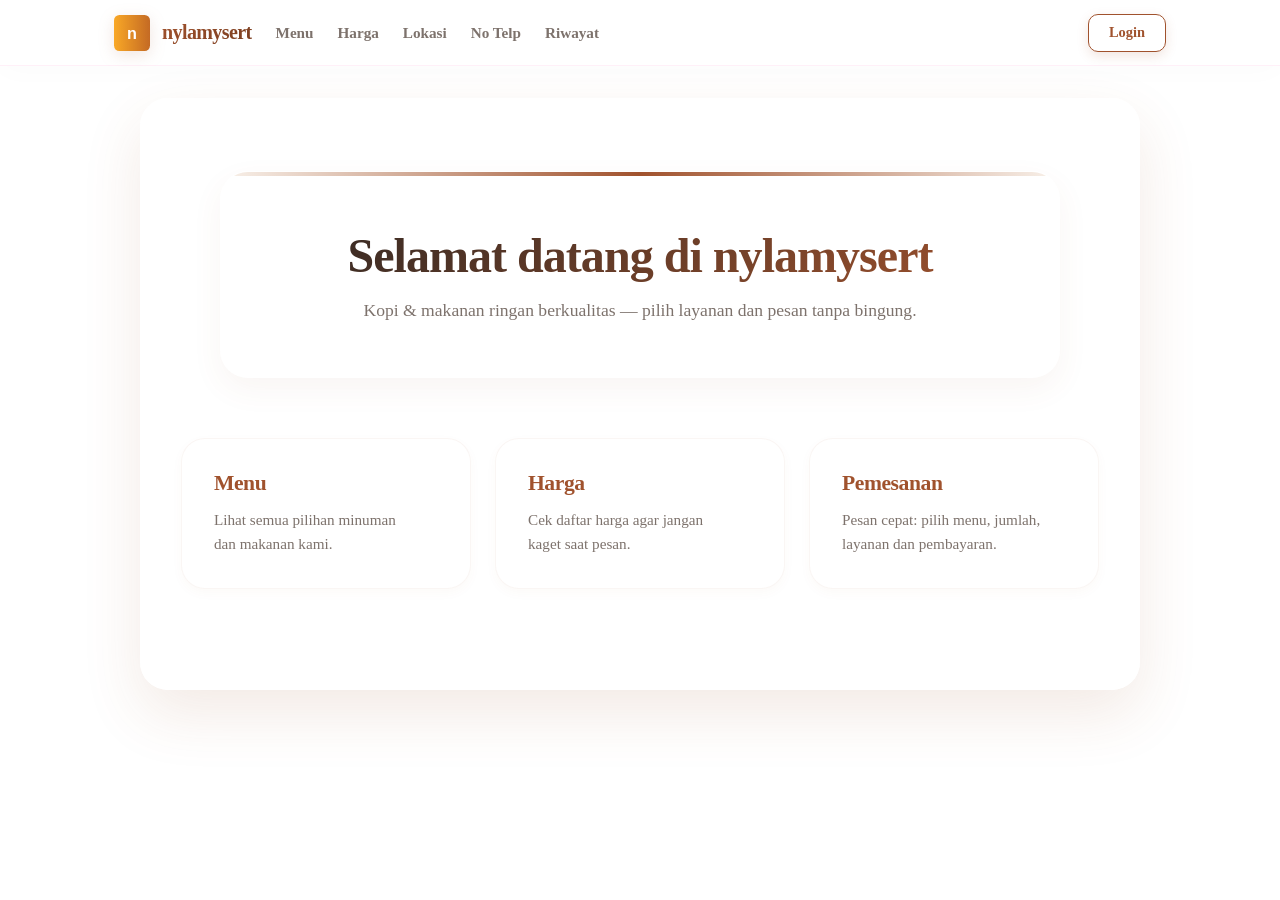
<file: index.html>
<!doctype html>
<html lang="id">
<head>
  <meta charset="utf-8">
  <meta name="viewport" content="width=device-width, initial-scale=1">
  <title>nylamysert - Beranda</title>
  <link rel="stylesheet" href="styles.css">
  <link rel="icon" href="images/favicon.svg" type="image/svg+xml">
</head>
<body>
  <header class="navbar">
    <div class="container nav-inner">
      <a class="brand" href="index.html">
        <img src="images/logo.svg" alt="nylamysert logo" class="logo">
        <span class="brand-text">nylamysert</span>
      </a>
      <button class="menu-toggle" aria-label="Toggle menu">☰</button>
      <nav class="nav">
        <ul>
          <li><a href="menu.html">Menu</a></li>
          <li><a href="harga.html">Harga</a></li>
          <li><a href="lokasi.html">Lokasi</a></li>
          <li><a href="notelp.html">No Telp</a></li>
          <li><a href="riwayat.html">Riwayat</a></li>
        </ul>
      </nav>
    </div>
  </header>

  <main>
    <div class="content container">
      <section class="hero">
        <h1>Selamat datang di nylamysert</h1>
        <p>Kopi & makanan ringan berkualitas — pilih layanan dan pesan tanpa bingung.</p>
      </section>

      <section class="section home-links">
        <a class="home-card" href="menu.html">
          <h2>Menu</h2>
          <p>Lihat semua pilihan minuman dan makanan kami.</p>
        </a>
        <a class="home-card" href="harga.html">
          <h2>Harga</h2>
          <p>Cek daftar harga agar jangan kaget saat pesan.</p>
        </a>
        <a class="home-card" href="menu.html">
          <h2>Pemesanan</h2>
          <p>Pesan cepat: pilih menu, jumlah, layanan dan pembayaran.</p>
        </a>
      </section>
    </div>
  </main>

  <script src="script.js"></script>
</body>
</html>
</file>
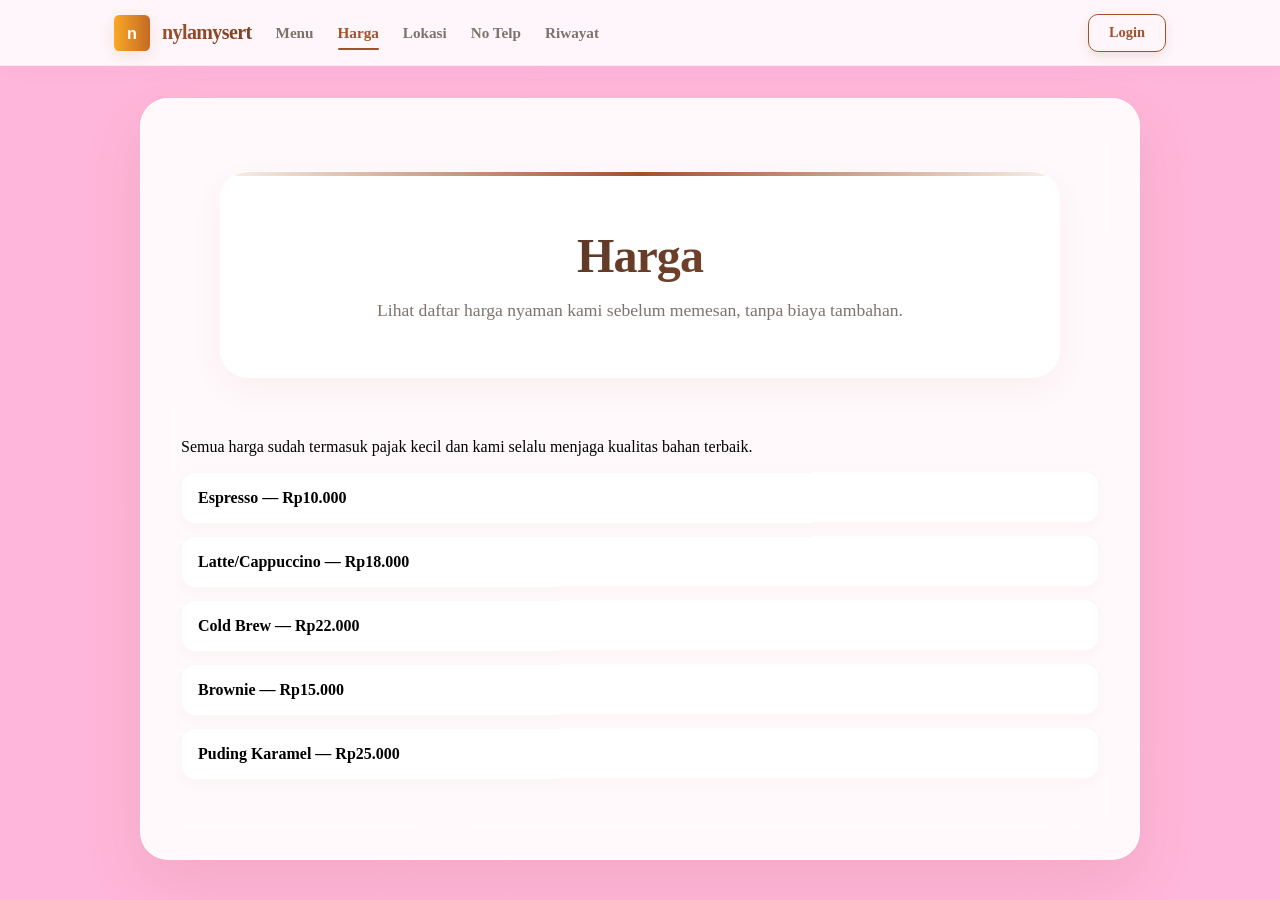
<file: harga.html>
<!doctype html>
<html lang="id">
<head>
  <meta charset="utf-8">
  <meta name="viewport" content="width=device-width, initial-scale=1">
  <title>nylamysert - Harga</title>
  <link rel="stylesheet" href="styles.css">
  <link rel="icon" href="images/favicon.svg" type="image/svg+xml">
</head>
<body class="page-harga">
  <header class="navbar">
    <div class="container nav-inner">
      <a class="brand" href="index.html">
        <img src="images/logo.svg" alt="nylamysert logo" class="logo">
        <span class="brand-text">nylamysert</span>
      </a>
      <button class="menu-toggle" aria-label="Toggle menu">☰</button>
      <nav class="nav">
        <ul>
          <li><a href="menu.html">Menu</a></li>
          <li><a href="harga.html" class="active">Harga</a></li>
          <li><a href="lokasi.html">Lokasi</a></li>
          <li><a href="notelp.html">No Telp</a></li>
          <li><a href="riwayat.html">Riwayat</a></li>
        </ul>
      </nav>
    </div>
  </header>

  <main>
    <div class="content container">
      <section class="hero">
        <h1>Harga</h1>
        <p>Lihat daftar harga nyaman kami sebelum memesan, tanpa biaya tambahan.</p>
      </section>
      <section class="section">
        <p>Semua harga sudah termasuk pajak kecil dan kami selalu menjaga kualitas bahan terbaik.</p>
        <ul class="price-list">
          <li>Espresso — Rp10.000</li>
          <li>Latte/Cappuccino — Rp18.000</li>
          <li>Cold Brew — Rp22.000</li>
          <li>Brownie — Rp15.000</li>
          <li>Puding Karamel — Rp25.000</li>
        </ul>
      </section>
    </div>
  </main>

  <script src="script.js"></script>
</body>
</html>
</file>
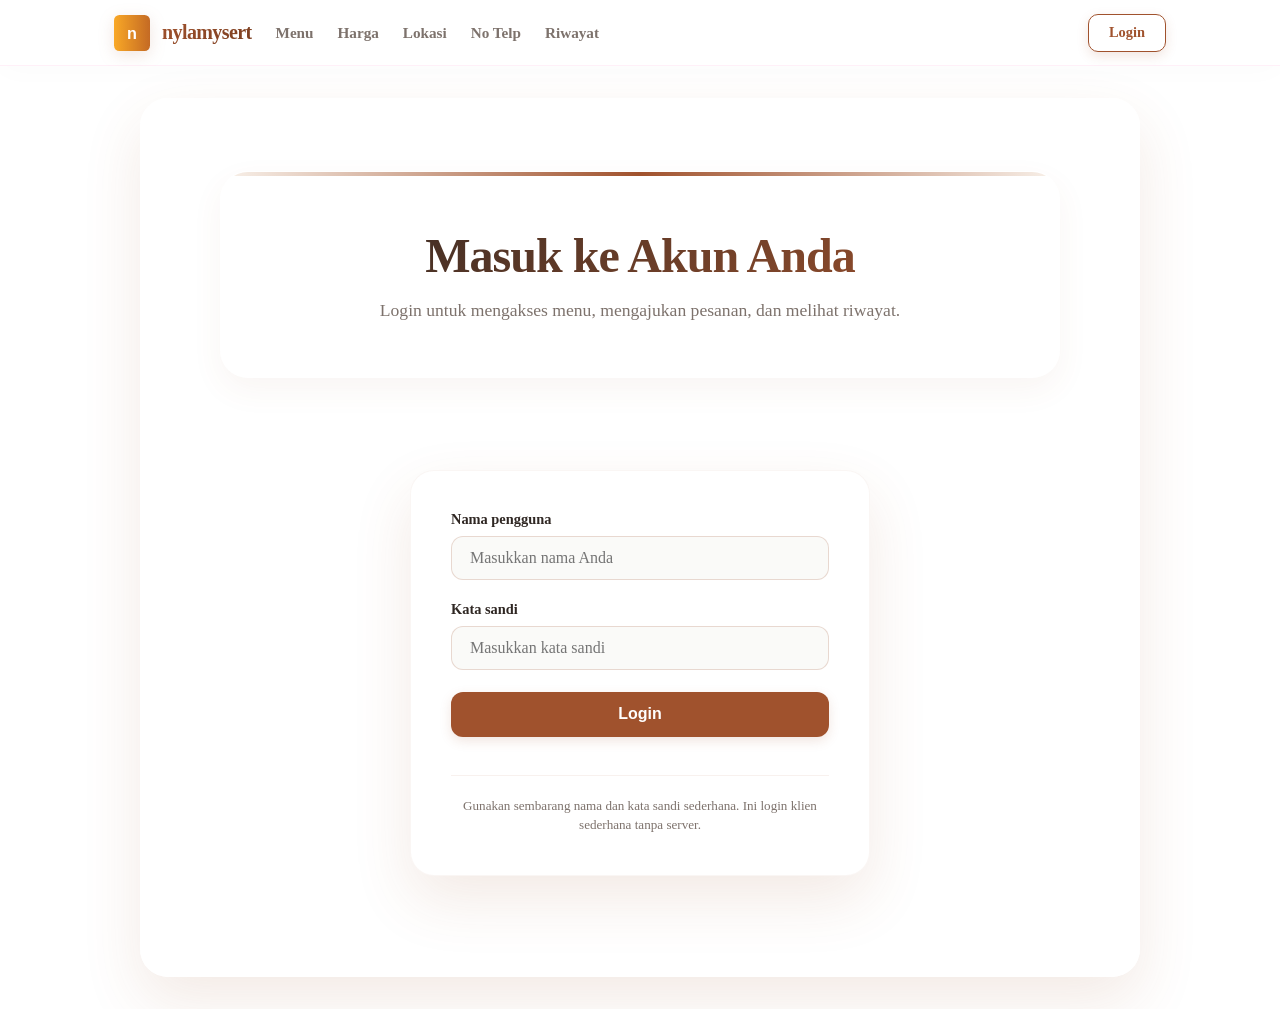
<file: login.html>
<!doctype html>
<html lang="id">
<head>
  <meta charset="utf-8">
  <meta name="viewport" content="width=device-width, initial-scale=1">
  <title>nylamysert - Login</title>
  <link rel="stylesheet" href="styles.css">
  <link rel="icon" href="images/favicon.svg" type="image/svg+xml">
</head>
<body>
  <header class="navbar">
    <div class="container nav-inner">
      <a class="brand" href="index.html">
        <img src="images/logo.svg" alt="nylamysert logo" class="logo">
        <span class="brand-text">nylamysert</span>
      </a>
      <button class="menu-toggle" aria-label="Toggle menu">☰</button>
      <nav class="nav">
        <ul>
          <li><a href="menu.html">Menu</a></li>
          <li><a href="harga.html">Harga</a></li>
          <li><a href="lokasi.html">Lokasi</a></li>
          <li><a href="notelp.html">No Telp</a></li>
          <li><a href="riwayat.html">Riwayat</a></li>
        </ul>
      </nav>
    </div>
  </header>

  <main>
    <div class="content container">
      <section class="hero">
        <h1>Masuk ke Akun Anda</h1>
        <p>Login untuk mengakses menu, mengajukan pesanan, dan melihat riwayat.</p>
      </section>
      <section class="section">
        <form class="login-form" id="loginForm">
          <label>
            Nama pengguna
            <input type="text" name="username" placeholder="Masukkan nama Anda" autocomplete="username" required>
          </label>
          <label>
            Kata sandi
            <input type="password" name="password" placeholder="Masukkan kata sandi" autocomplete="current-password" required>
          </label>
          <button type="submit">Login</button>
          <p class="login-message"></p>
          <p class="login-note">Gunakan sembarang nama dan kata sandi sederhana. Ini login klien sederhana tanpa server.</p>
        </form>
      </section>
    </div>
  </main>

  <script src="script.js"></script>
  <script>
  // Redirect jika sudah login
  if (isLoggedIn()) {
    window.location.href = 'menu.html';
  }

  const loginForm = document.getElementById('loginForm');
  const usernameInput = loginForm.querySelector('input[name="username"]');
  const passwordInput = loginForm.querySelector('input[name="password"]');
  const message = document.querySelector('.login-message');

  loginForm.addEventListener('submit', async event => {
    event.preventDefault();
    const username = usernameInput.value.trim();
    const password = passwordInput.value.trim();

    // Reset message
    message.textContent = '';
    message.style.color = '';

    // Validasi input
    if (!username) {
      message.textContent = 'Masukkan nama pengguna.';
      message.style.color = '#cc3300';
      usernameInput.focus();
      return;
    }

    if (!password) {
      message.textContent = 'Masukkan kata sandi.';
      message.style.color = '#cc3300';
      passwordInput.focus();
      return;
    }

    if (username.length < 3) {
      message.textContent = 'Nama pengguna minimal 3 karakter.';
      message.style.color = '#cc3300';
      usernameInput.focus();
      return;
    }

    if (password.length < 3) {
      message.textContent = 'Kata sandi minimal 3 karakter.';
      message.style.color = '#cc3300';
      passwordInput.focus();
      return;
    }

    // Simulasi proses login (bisa diganti dengan API call)
    try {
      message.textContent = 'Memproses login...';
      message.style.color = '#666';

      // Disable button saat proses
      const submitBtn = loginForm.querySelector('button[type="submit"]');
      submitBtn.disabled = true;
      submitBtn.textContent = 'Memproses...';

      // Simulasi delay
      await new Promise(resolve => setTimeout(resolve, 500));

      // Set auth data
      setAuthData(username, password);

      message.textContent = 'Login berhasil! Mengalihkan...';
      message.style.color = '#1f5e37';

      // Redirect setelah 1 detik
      setTimeout(() => {
        window.location.href = 'menu.html';
      }, 1000);
    } catch (error) {
      message.textContent = 'Terjadi kesalahan. Silakan coba lagi.';
      message.style.color = '#cc3300';
      const submitBtn = loginForm.querySelector('button[type="submit"]');
      submitBtn.disabled = false;
      submitBtn.textContent = 'Login';
    }
  });

  // Clear pesan error ketika user mulai mengetik
  usernameInput.addEventListener('input', () => {
    if (message.textContent) {
      message.textContent = '';
      message.style.color = '';
    }
  });

  passwordInput.addEventListener('input', () => {
    if (message.textContent) {
      message.textContent = '';
      message.style.color = '';
    }
  });
  </script>
</body>
</html>
</file>
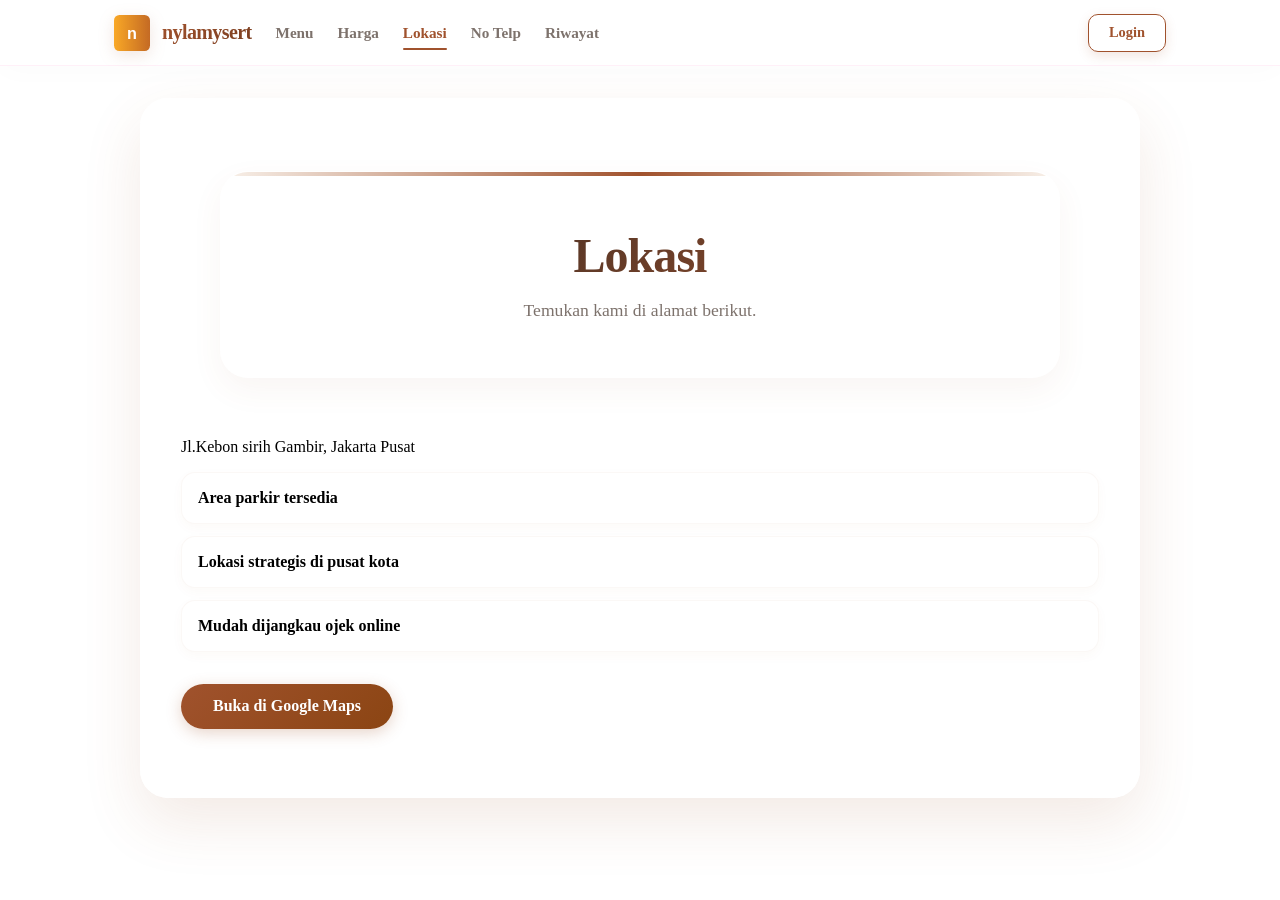
<file: lokasi.html>
<!doctype html>
<html lang="id">
<head>
  <meta charset="utf-8">
  <meta name="viewport" content="width=device-width, initial-scale=1">
  <title>nylamysert - Lokasi</title>
  <link rel="stylesheet" href="styles.css">
  <link rel="icon" href="images/favicon.svg" type="image/svg+xml">
</head>
<body>
  <header class="navbar">
    <div class="container nav-inner">
      <a class="brand" href="index.html">
        <img src="images/logo.svg" alt="nylamysert logo" class="logo">
        <span class="brand-text">nylamysert</span>
      </a>
      <button class="menu-toggle" aria-label="Toggle menu">☰</button>
      <nav class="nav">
        <ul>
          <li><a href="menu.html">Menu</a></li>
          <li><a href="harga.html">Harga</a></li>
          <li><a href="lokasi.html" class="active">Lokasi</a></li>
          <li><a href="notelp.html">No Telp</a></li>
          <li><a href="riwayat.html">Riwayat</a></li>
        </ul>
      </nav>
    </div>
  </header>

  <main>
    <div class="content container">
      <section class="hero">
        <h1>Lokasi</h1>
        <p>Temukan kami di alamat berikut.</p>
      </section>
      <section class="section">
        <p>Jl.Kebon sirih Gambir, Jakarta Pusat</p>
        <ul class="price-list">
          <li>Area parkir tersedia</li>
          <li>Lokasi strategis di pusat kota</li>
          <li>Mudah dijangkau ojek online</li>
        </ul>
        <a class="map-link" href="https://maps.app.goo.gl/SmX2832cyZSGNmvVA" target="_blank" rel="noopener">Buka di Google Maps</a>
      </section>
    </div>
  </main>

  <script src="script.js"></script>
</body>
</html>
</file>
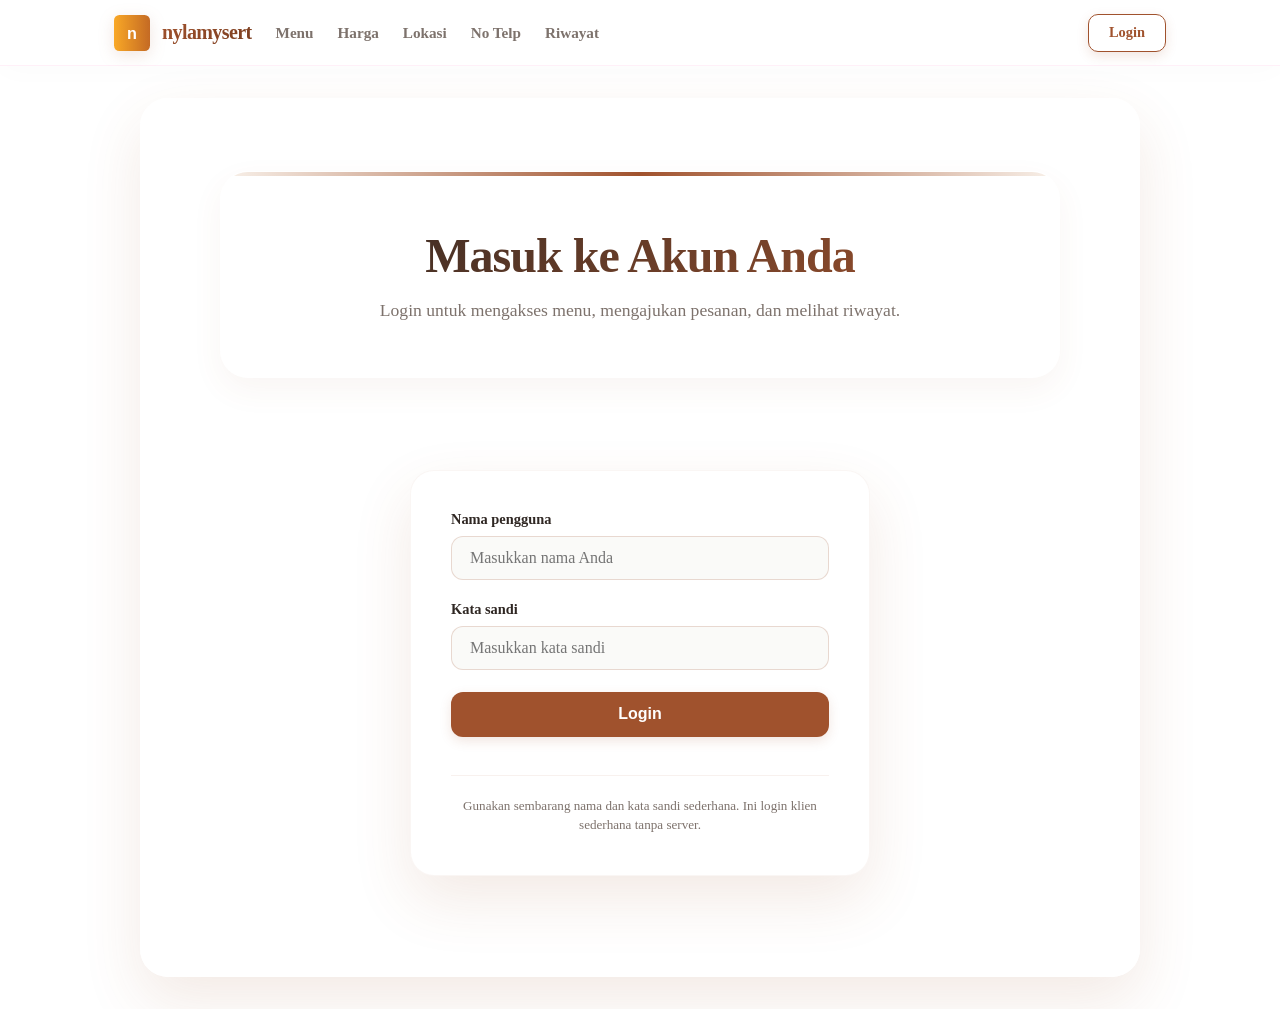
<file: menu.html>
<!doctype html>
<html lang="id">
<head>
  <meta charset="utf-8">
  <meta name="viewport" content="width=device-width, initial-scale=1">
  <title>nylamysert - Menu</title>
  <link rel="stylesheet" href="styles.css">
  <link rel="icon" href="images/favicon.svg" type="image/svg+xml">
</head>
<body>
  <header class="navbar">
    <div class="container nav-inner">
      <a class="brand" href="index.html">
        <img src="images/logo.svg" alt="nylamysert logo" class="logo">
        <span class="brand-text">nylamysert</span>
      </a>
      <button class="menu-toggle" aria-label="Toggle menu">☰</button>
      <nav class="nav">
        <ul>
          <li><a href="menu.html" class="active">Menu</a></li>
          <li><a href="harga.html">Harga</a></li>
          <li><a href="lokasi.html">Lokasi</a></li>
          <li><a href="notelp.html">No Telp</a></li>
          <li><a href="riwayat.html">Riwayat</a></li>
        </ul>
      </nav>
    </div>
  </header>

  <main>
    <section class="section">
      <div class="menu-layout">
        <div class="menu-grid">
          <article class="menu-item" data-name="Espresso" data-price="10000">
            <picture>
              <img class="menu-thumb" src="images/espresso.jpg" alt="Espresso">
            </picture>
            <h3>Espresso</h3>
            <p>Kopi espresso pekat</p>
            <span class="price">Rp10.000</span>
            <div class="qty-controls">
              <button type="button" class="qty-remove">-</button>
              <span class="qty-count">0</span>
              <button type="button" class="qty-add">+</button>
            </div>
          </article>
          <article class="menu-item" data-name="Latte" data-price="18000">
            <picture>
              <img class="menu-thumb" src="images/latte.jpg" alt="Latte">
            </picture>
            <h3>Latte</h3>
            <p>Espresso + susu</p>
            <span class="price">Rp18.000</span>
            <div class="qty-controls">
              <button type="button" class="qty-remove">-</button>
              <span class="qty-count">0</span>
              <button type="button" class="qty-add">+</button>
            </div>
          </article>
          <article class="menu-item" data-name="Cappuccino" data-price="18000">
            <picture>
              <img class="menu-thumb" src="images/cappuccino.jpg" alt="Cappuccino">
            </picture>
            <h3>Cappuccino</h3>
            <p>Espresso + foam</p>
            <span class="price">Rp18.000</span>
            <div class="qty-controls">
              <button type="button" class="qty-remove">-</button>
              <span class="qty-count">0</span>
              <button type="button" class="qty-add">+</button>
            </div>
          </article>
          <article class="menu-item" data-name="Cold Brew" data-price="22000">
            <picture>
              <img class="menu-thumb" src="images/coldbrew.jpg" alt="Cold Brew">
            </picture>
            <h3>Cold Brew</h3>
            <p>Kopi seduh dingin</p>
            <span class="price">Rp22.000</span>
            <div class="qty-controls">
              <button type="button" class="qty-remove">-</button>
              <span class="qty-count">0</span>
              <button type="button" class="qty-add">+</button>
            </div>
          </article>
          <article class="menu-item" data-name="Brownie" data-price="15000">
            <picture>
              <img class="menu-thumb" src="images/brownie.jpg" alt="Brownie">
            </picture>
            <h3>Brownie</h3>
            <p>Kue cokelat</p>
            <span class="price">Rp15.000</span>
            <div class="qty-controls">
              <button type="button" class="qty-remove">-</button>
              <span class="qty-count">0</span>
              <button type="button" class="qty-add">+</button>
            </div>
          </article>
          <article class="menu-item" data-name="Sandwich" data-price="25000">
            <picture>
              <img class="menu-thumb" src="images/sandwich.jpg" alt="Sandwich">
            </picture>
            <h3>Dessert</h3>
            <p>Puding Karamel</p>
            <span class="price">Rp25.000</span>
            <div class="qty-controls">
              <button type="button" class="qty-remove">-</button>
              <span class="qty-count">0</span>
              <button type="button" class="qty-add">+</button>
            </div>
          </article>
        </div>

        <aside class="cart-panel">
          <h2>Keranjang</h2>
          <div class="cart-items">
            <p class="empty-cart">Belum ada pesanan. Tambahkan menu terlebih dahulu.</p>
          </div>
          <div class="cart-summary">
            <div class="cart-total">Total: Rp0</div>
          </div>
          <div class="cart-form">
            <label>
              Nama Pemesan
              <input type="text" class="cart-name" placeholder="Masukkan nama" autocomplete="name">
            </label>
            <label>
              Pilih Layanan
              <div style="display:flex;gap:0.75rem;margin-top:0.5rem">
                <label><input type="radio" name="service" value="dine-in" checked> Dine In</label>
                <label><input type="radio" name="service" value="pick-up"> Pick Up</label>
              </div>
            </label>
            <label>
              Metode Pembayaran
              <select class="cart-payment" style="margin-top:0.5rem;padding:0.6rem;border-radius:8px;border:1px solid rgba(0,0,0,0.12)">
                <option value="cash">Tunai</option>
                <option value="card">Kartu/Debit</option>
                <option value="ewallet">E-Wallet</option>
              </select>
            </label>
            <label>
              Catatan (opsional)
              <textarea class="cart-note" rows="3" placeholder="Contoh: kurang manis"></textarea>
            </label>
            <button type="button" class="cart-submit">Pesan Sekarang</button>
            <p class="cart-message"></p>
          </div>
        </aside>
      </div>
    </section>
  </main>


  <button class="view-cart-btn" aria-label="Lihat Keranjang">
    <span>Keranjang</span>
    <span class="view-cart-count">0</span>
  </button>

  <script src="script.js"></script>
  <script>
    // Proteksi: redirect ke login jika belum login
    if (!isLoggedIn()) {
      window.location.href = 'login.html';
    }
  </script>
</body>
</html>
</file>
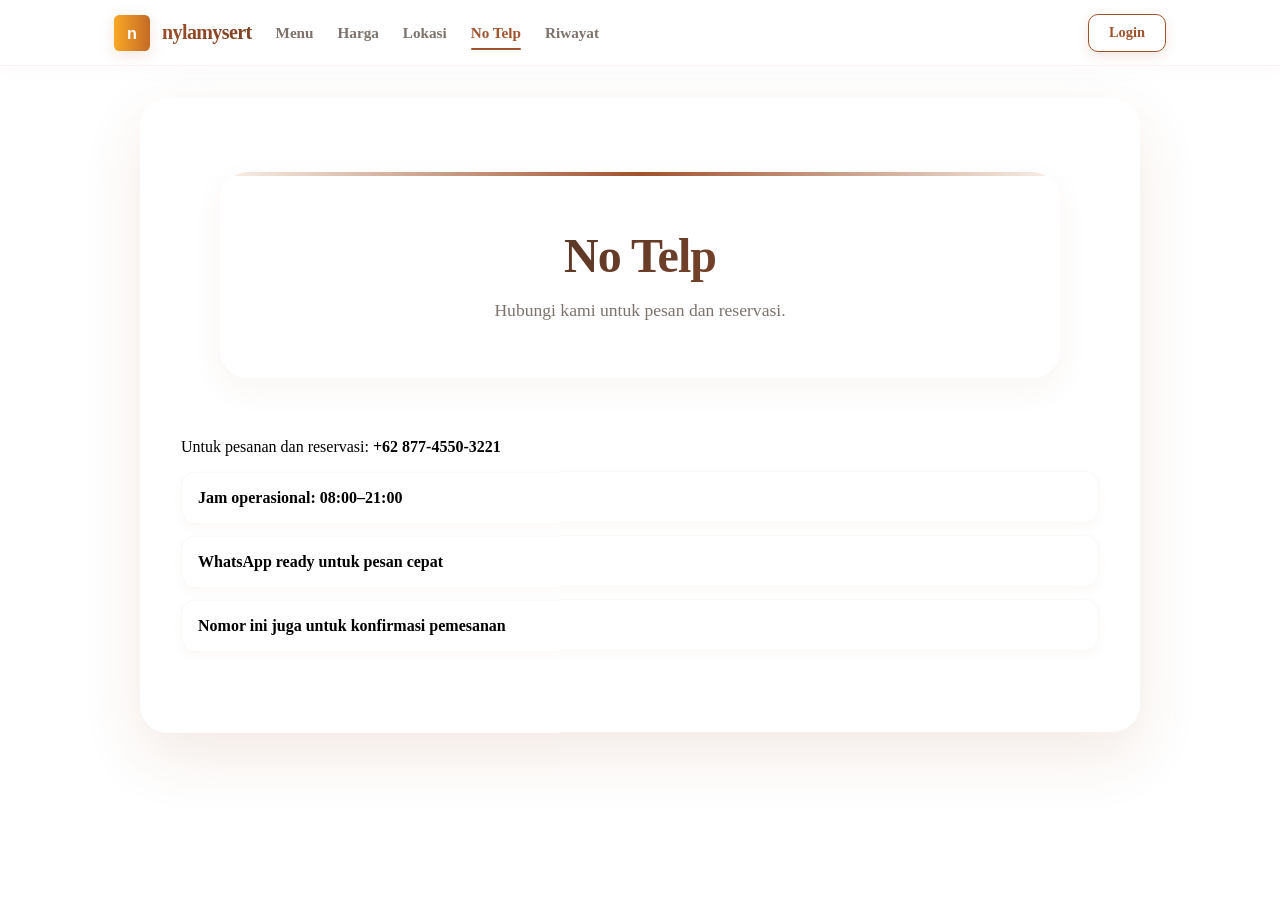
<file: notelp.html>
<!doctype html>
<html lang="id">
<head>
  <meta charset="utf-8">
  <meta name="viewport" content="width=device-width, initial-scale=1">
  <title>nylamysert - No Telp</title>
  <link rel="stylesheet" href="styles.css">
  <link rel="icon" href="images/favicon.svg" type="image/svg+xml">
</head>
<body>
  <header class="navbar">
    <div class="container nav-inner">
      <a class="brand" href="index.html">
        <img src="images/logo.svg" alt="nylamysert logo" class="logo">
        <span class="brand-text">nylamysert</span>
      </a>
      <button class="menu-toggle" aria-label="Toggle menu">☰</button>
      <nav class="nav">
        <ul>
          <li><a href="menu.html">Menu</a></li>
          <li><a href="harga.html">Harga</a></li>
          <li><a href="lokasi.html">Lokasi</a></li>
          <li><a href="notelp.html" class="active">No Telp</a></li>
          <li><a href="riwayat.html">Riwayat</a></li>
        </ul>
      </nav>
    </div>
  </header>

  <main>
    <div class="content container">
      <section class="hero">
        <h1>No Telp</h1>
        <p>Hubungi kami untuk pesan dan reservasi.</p>
      </section>
      <section class="section">
        <p>Untuk pesanan dan reservasi: <strong>+62 877-4550-3221</strong></p>
        <ul class="price-list">
          <li>Jam operasional: 08:00–21:00</li>
          <li>WhatsApp ready untuk pesan cepat</li>
          <li>Nomor ini juga untuk konfirmasi pemesanan</li>
        </ul>
      </section>
    </div>
  </main>

  <script src="script.js"></script>
</body>
</html>
</file>
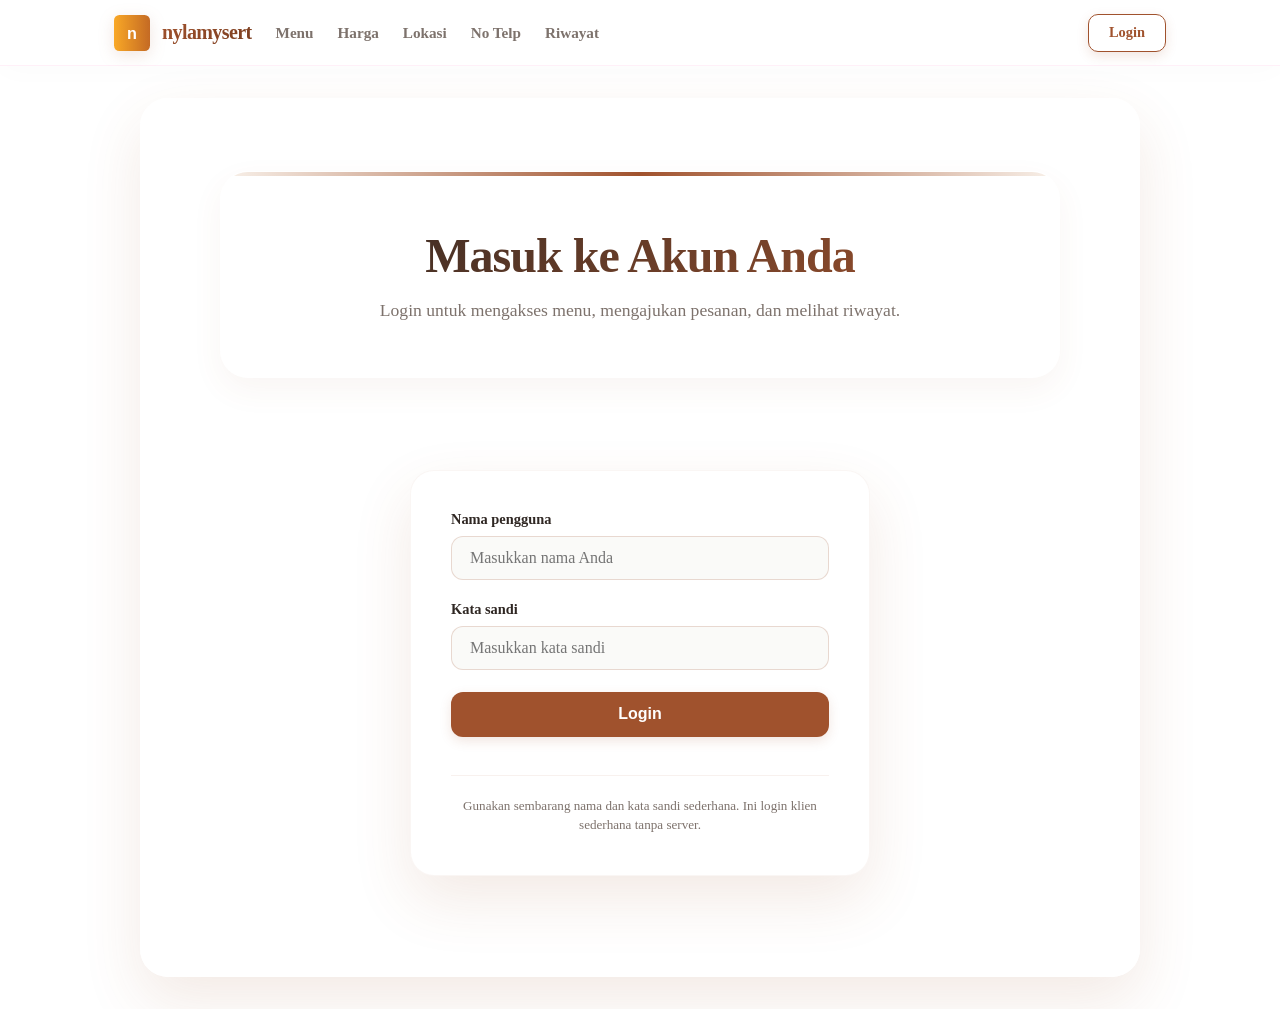
<file: riwayat.html>
<!doctype html>
<html lang="id">
<head>
  <meta charset="utf-8">
  <meta name="viewport" content="width=device-width, initial-scale=1">
  <title>nylamysert - Riwayat Pesanan</title>
  <link rel="stylesheet" href="styles.css">
  <link rel="icon" href="images/favicon.svg" type="image/svg+xml">
</head>
<body>
  <header class="navbar">
    <div class="container nav-inner">
      <a class="brand" href="index.html">
        <img src="images/logo.svg" alt="nylamysert logo" class="logo">
        <span class="brand-text">nylamysert</span>
      </a>
      <button class="menu-toggle" aria-label="Toggle menu">☰</button>
      <nav class="nav">
        <ul>
          <li><a href="menu.html">Menu</a></li>
          <li><a href="harga.html">Harga</a></li>
          <li><a href="lokasi.html">Lokasi</a></li>
          <li><a href="notelp.html">No Telp</a></li>
          <li><a href="riwayat.html" class="active">Riwayat</a></li>
        </ul>
      </nav>
    </div>
  </header>

  <main>
    <div class="content container">
      <section class="hero">
        <h1>Riwayat Pesanan</h1>
        <p>Semua pesanan yang Anda kirimkan akan muncul di sini (tersimpan di browser Anda).</p>
      </section>
      <section class="section">
        <div class="history-list"></div>
        <div style="margin-top:0.75rem"><button class="clear-history">Bersihkan Riwayat</button></div>
      </section>
    </div>
  </main>

  <script src="script.js"></script>
  <script>
    // Proteksi: redirect ke login jika belum login
    if (!isLoggedIn()) {
      window.location.href = 'login.html';
    }
  </script>
</body>
</html>
</file>
<file: styles.css>
@import url('https://fonts.googleapis.com/css2?family=Plus+Jakarta+Sans:wght@400;500;600;700;800&display=swap');

:root {
  --bg: #FFB3D9; /* Soft pink background */
  --card: #ffffff;
  --accent: #a0522d; /* Warm roasted sienna / espresso accent */
  --accent-light: #f9f2eb; /* Soft coffee foam color */
  --accent-hover: #7b3e20;
  --text: #2f2723; /* Rich dark coffee color */
  --text-muted: #7d726c;
  --border: rgba(160, 82, 45, 0.1);
  --shadow-sm: 0 4px 12px rgba(160, 82, 45, 0.03);
  --shadow-md: 0 12px 32px rgba(160, 82, 45, 0.06);
  --shadow-lg: 0 24px 60px rgba(160, 82, 45, 0.12);
  --font: 'Plus Jakarta Sans', Inter, system-ui, -apple-system, sans-serif;
}

* {
  box-sizing: border-box;
  margin: 0;
  padding: 0;
}pu

body {
  font-family: var(--font);
  background-color: var(--bg);
  color: var(--text);
  line-height: 1.6;
  background-image: 
    radial-gradient(circle at 10% 20%, rgba(255, 179, 217, 0.3) 0%, transparent 40%),
    radial-gradient(circle at 90% 80%, rgba(255, 179, 217, 0.3) 0%, transparent 40%),
    linear-gradient(rgba(255, 179, 217, 0.88), rgba(255, 179, 217, 0.88)),
    url('images/bg.svg');
  background-size: 120px 120px, 120px 120px, cover, cover;
  background-position: left top, right bottom, center, center;
  background-attachment: fixed;
  -webkit-font-smoothing: antialiased;
  -moz-osx-font-smoothing: grayscale;
}

/* Background overrides for pages */
.page-harga {
  background-image: 
    linear-gradient(rgba(255, 179, 217, 0.94), rgba(255, 179, 217, 0.94)),
    url("images/bg harga.jpg");
  background-size: cover;
  background-position: center;
  background-attachment: fixed;
}

h1, h2, h3, h4, h5, h6 {
  font-weight: 700;
  color: var(--accent);
  letter-spacing: -0.02em;
}

.container {
  max-width: 1100px;
  margin: 0 auto;
  padding: 1.5rem;
}

/* Glassmorphism Navbar */
.navbar {
  background: rgba(255, 255, 255, 0.88);
  backdrop-filter: blur(20px);
  -webkit-backdrop-filter: blur(20px);
  border-bottom: 1px solid rgba(255, 179, 217, 0.2);
  box-shadow: 0 4px 30px rgba(0, 0, 0, 0.02);
  position: sticky;
  top: 0;
  z-index: 100;
  transition: background-color 0.3s ease;
}

.nav-inner {
  display: flex;
  align-items: center;
  justify-content: space-between;
  gap: 1.5rem;
  padding: 0.85rem 1.5rem;
}

.brand {
  display: flex;
  align-items: center;
  gap: 0.75rem;
  font-weight: 800;
  color: var(--accent);
  text-decoration: none;
  font-size: 1.25rem;
  letter-spacing: -0.03em;
  transition: transform 0.2s ease;
}

.brand:hover {
  transform: scale(1.02);
}

.brand .logo {
  width: 36px;
  height: 36px;
  display: block;
  filter: drop-shadow(0 4px 8px rgba(160, 82, 45, 0.15));
}

.brand .brand-text {
  font-weight: 800;
  background: linear-gradient(135deg, var(--accent), #7b3e20);
  -webkit-background-clip: text;
  -webkit-text-fill-color: transparent;
}

.nav ul {
  display: flex;
  gap: 1.5rem;
  list-style: none;
  align-items: center;
}

.nav a {
  color: var(--text-muted);
  text-decoration: none;
  font-weight: 600;
  font-size: 0.95rem;
  padding: 0.5rem 0;
  display: block;
  position: relative;
  transition: color 0.2s ease;
}

.nav a:hover, .nav a.active {
  color: var(--accent);
}

/* Link active line indicator */
.nav a::after {
  content: '';
  position: absolute;
  bottom: 0;
  left: 0;
  width: 0;
  height: 2px;
  background-color: var(--accent);
  border-radius: 99px;
  transition: width 0.25s cubic-bezier(0.4, 0, 0.2, 1);
}

.nav a:hover::after, .nav a.active::after {
  width: 100%;
}

.menu-toggle {
  display: none;
  background: var(--accent-light);
  border: 0;
  font-size: 1.35rem;
  color: var(--accent);
  padding: 0.5rem;
  border-radius: 10px;
  cursor: pointer;
  transition: all 0.2s ease;
}

.menu-toggle:hover {
  background: var(--accent);
  color: #fff;
}

/* Hero Section */
.hero {
  padding: 3.5rem 2rem;
  text-align: center;
  max-width: 840px;
  margin: 2rem auto;
  background: rgba(255, 255, 255, 0.7);
  backdrop-filter: blur(12px);
  -webkit-backdrop-filter: blur(12px);
  border-radius: 28px;
  border: 1px solid rgba(255, 255, 255, 0.6);
  box-shadow: var(--shadow-md);
  position: relative;
  overflow: hidden;
}

.hero::before {
  content: '';
  position: absolute;
  top: 0;
  left: 0;
  width: 100%;
  height: 4px;
  background: linear-gradient(90deg, var(--accent-light), var(--accent), var(--accent-light));
}

.hero h1 {
  margin-bottom: 1rem;
  font-size: clamp(2rem, 5vw, 3rem);
  font-weight: 800;
  line-height: 1.15;
  background: linear-gradient(135deg, var(--text), var(--accent));
  -webkit-background-clip: text;
  -webkit-text-fill-color: transparent;
}

.hero p {
  max-width: 600px;
  margin: 0 auto;
  font-size: 1.1rem;
  color: var(--text-muted);
  font-weight: 500;
}

/* Home Card Grid */
.home-links {
  display: grid;
  grid-template-columns: repeat(auto-fit, minmax(260px, 1fr));
  gap: 1.5rem;
  margin-top: 2rem;
  margin-bottom: 2rem;
}

.home-card {
  display: block;
  padding: 2rem;
  border-radius: 24px;
  background: #ffffff;
  border: 1px solid rgba(160, 82, 45, 0.05);
  box-shadow: var(--shadow-sm);
  text-decoration: none;
  color: inherit;
  transition: all 0.3s cubic-bezier(0.4, 0, 0.2, 1);
  position: relative;
  overflow: hidden;
}

.home-card::after {
  content: '→';
  position: absolute;
  bottom: 2rem;
  right: 2rem;
  font-size: 1.5rem;
  color: var(--accent);
  opacity: 0;
  transform: translateX(-10px);
  transition: all 0.25s ease;
}

.home-card:hover {
  transform: translateY(-6px);
  box-shadow: var(--shadow-md);
  border-color: rgba(160, 82, 45, 0.15);
  background: linear-gradient(180deg, #fff 0%, var(--accent-light) 100%);
}

.home-card:hover::after {
  opacity: 1;
  transform: translateX(0);
}

.home-card h2 {
  font-size: 1.35rem;
  margin-bottom: 0.75rem;
  font-weight: 700;
}

.home-card p {
  color: var(--text-muted);
  font-size: 0.95rem;
  line-height: 1.6;
  padding-right: 1.5rem;
}

/* Main Content Container */
.content {
  background: rgba(255, 255, 255, 0.92);
  backdrop-filter: blur(16px);
  -webkit-backdrop-filter: blur(16px);
  border-radius: 28px;
  border: 1px solid rgba(255, 255, 255, 0.8);
  padding: 2.5rem;
  margin: 2rem auto;
  max-width: 1000px;
  box-shadow: var(--shadow-lg);
}

.section {
  background: transparent;
  padding: 1.75rem 0;
  border-bottom: 1px solid rgba(160, 82, 45, 0.08);
}

.section:last-of-type {
  border-bottom: none;
}

/* Forms & Fields */
.order-section .order-grid {
  display: grid;
  grid-template-columns: 1.25fr 0.75fr;
  gap: 2rem;
  align-items: start;
}

.order-info {
  padding: 1.75rem;
  background: #ffffff;
  border-radius: 22px;
  box-shadow: var(--shadow-sm);
  border: 1px solid rgba(160, 82, 45, 0.04);
}

.order-info h3 {
  margin-bottom: 1rem;
  font-size: 1.2rem;
}

.order-info ul {
  list-style: none;
  padding: 0;
  color: var(--text-muted);
}

.order-info ul li {
  position: relative;
  padding-left: 1.5rem;
  margin-bottom: 0.75rem;
  font-size: 0.95rem;
}

.order-info ul li::before {
  content: '✓';
  position: absolute;
  left: 0;
  color: var(--accent);
  font-weight: bold;
}

.order-form {
  display: flex;
  flex-direction: column;
  gap: 1.25rem;
  padding: 1.75rem;
  background: #ffffff;
  border-radius: 22px;
  box-shadow: var(--shadow-sm);
  border: 1px solid rgba(160, 82, 45, 0.04);
}

.order-form fieldset {
  border: 1px solid var(--border);
  border-radius: 16px;
  padding: 1.25rem;
}

.order-form legend {
  font-weight: 700;
  color: var(--accent);
  padding: 0 0.5rem;
  font-size: 0.95rem;
}

.order-form label, .cart-form label, .login-form label {
  display: flex;
  flex-direction: column;
  font-size: 0.9rem;
  font-weight: 600;
  color: var(--text);
  gap: 0.5rem;
}

.order-form input,
.order-form textarea,
.cart-form input,
.cart-form textarea,
.login-form input,
.cart-form select {
  border: 1px solid rgba(160, 82, 45, 0.15);
  background-color: #faf9f6;
  border-radius: 12px;
  padding: 0.85rem 1rem;
  outline: none;
  font-family: inherit;
  font-size: 0.95rem;
  color: var(--text);
  transition: all 0.2s ease;
}

.order-form input:focus,
.order-form textarea:focus,
.cart-form input:focus,
.cart-form textarea:focus,
.login-form input:focus,
.cart-form select:focus {
  background-color: #ffffff;
  border-color: var(--accent);
  box-shadow: 0 0 0 4px rgba(160, 82, 45, 0.12);
}

.order-form button, .cart-submit, .login-form button {
  border: none;
  background: linear-gradient(135deg, var(--accent), #8b4513);
  color: #fff;
  padding: 0.95rem 1.5rem;
  border-radius: 99px;
  font-size: 1rem;
  font-weight: 700;
  cursor: pointer;
  box-shadow: 0 4px 15px rgba(160, 82, 45, 0.2);
  transition: all 0.25s ease;
  text-align: center;
}

.order-form button:hover, .cart-submit:hover, .login-form button:hover {
  background: linear-gradient(135deg, #8b4513, var(--accent-hover));
  transform: translateY(-2px);
  box-shadow: 0 6px 20px rgba(160, 82, 45, 0.3);
}

.order-form button:active, .cart-submit:active, .login-form button:active {
  transform: translateY(0);
}

.form-note {
  color: var(--text-muted);
  font-size: 0.85rem;
  line-height: 1.4;
}

.order-status {
  font-size: 0.95rem;
  color: #27ae60;
  font-weight: 700;
  text-align: center;
  background: #ebf7ee;
  padding: 0.75rem 1rem;
  border-radius: 12px;
}

/* Menu Page Grid & Cart */
.menu-layout {
  display: grid;
  grid-template-columns: 1.5fr 0.9fr;
  gap: 2rem;
  align-items: start;
}

.menu-grid {
  display: grid;
  grid-template-columns: repeat(auto-fill, minmax(220px, 1fr));
  gap: 1.5rem;
  width: 100%;
}

.menu-item {
  background: var(--card);
  padding: 1rem;
  border-radius: 20px;
  border: 1px solid rgba(160, 82, 45, 0.04);
  box-shadow: var(--shadow-sm);
  display: flex;
  flex-direction: column;
  align-items: stretch;
  text-align: left;
  transition: all 0.3s cubic-bezier(0.4, 0, 0.2, 1);
  overflow: hidden;
}

.menu-item:hover {
  transform: translateY(-6px);
  box-shadow: var(--shadow-md);
  border-color: rgba(160, 82, 45, 0.12);
}

.menu-thumb {
  width: 100%;
  height: 160px;
  object-fit: cover;
  border-radius: 14px;
  background: var(--accent-light);
  margin-bottom: 0.85rem;
  transition: transform 0.4s ease;
}

.menu-item:hover .menu-thumb {
  transform: scale(1.03);
}

.menu-item h3 {
  font-size: 1.1rem;
  font-weight: 700;
  color: var(--text);
  margin-bottom: 0.25rem;
  letter-spacing: -0.01em;
}

.menu-item p {
  font-size: 0.85rem;
  color: var(--text-muted);
  margin-bottom: 0.75rem;
  min-height: 2.6rem;
  line-height: 1.4;
}

.price {
  font-weight: 800;
  color: var(--accent);
  font-size: 1.1rem;
  margin-bottom: 0.5rem;
}

.qty-controls {
  display: flex;
  align-items: center;
  justify-content: space-between;
  background: var(--accent-light);
  padding: 0.35rem;
  border-radius: 99px;
  margin-top: auto;
  border: 1px solid rgba(160, 82, 45, 0.05);
}

.qty-controls button {
  width: 32px;
  height: 32px;
  border: none;
  border-radius: 50%;
  background: #ffffff;
  color: var(--accent);
  font-weight: 800;
  font-size: 1.1rem;
  cursor: pointer;
  box-shadow: 0 2px 6px rgba(160, 82, 45, 0.08);
  display: flex;
  align-items: center;
  justify-content: center;
  transition: all 0.2s ease;
}

.qty-controls button:hover {
  background: var(--accent);
  color: #ffffff;
  transform: scale(1.05);
}

.qty-count {
  font-weight: 800;
  color: var(--accent);
  font-size: 1rem;
  min-width: 28px;
  text-align: center;
}

/* Cart Panel */
.cart-panel {
  padding: 1.75rem;
  background: #ffffff;
  border-radius: 24px;
  box-shadow: var(--shadow-sm);
  border: 1px solid rgba(160, 82, 45, 0.04);
  position: sticky;
  top: 90px;
}

.cart-panel h2 {
  font-size: 1.35rem;
  font-weight: 800;
  border-bottom: 2px solid var(--accent-light);
  padding-bottom: 0.75rem;
  margin-bottom: 1.25rem;
}

.cart-items {
  display: grid;
  gap: 0.75rem;
  margin-bottom: 1.25rem;
  max-height: 240px;
  overflow-y: auto;
  padding-right: 0.25rem;
}

.cart-item {
  display: flex;
  justify-content: space-between;
  align-items: center;
  gap: 1rem;
  padding: 0.85rem 1rem;
  background: var(--accent-light);
  border-radius: 14px;
  border: 1px solid rgba(160, 82, 45, 0.04);
  font-size: 0.9rem;
}

.cart-item strong {
  font-weight: 700;
  color: var(--text);
}

.empty-cart {
  color: var(--text-muted);
  font-size: 0.9rem;
  text-align: center;
  padding: 2rem 1rem;
  border: 1px dashed var(--border);
  border-radius: 14px;
}

.cart-summary {
  padding: 1rem 0;
  border-top: 2px solid var(--accent-light);
  border-bottom: 2px solid var(--accent-light);
  margin-bottom: 1.25rem;
}

.cart-total {
  font-size: 1.2rem;
  font-weight: 800;
  color: var(--accent);
  text-align: right;
}

.cart-form {
  display: flex;
  flex-direction: column;
  gap: 1.15rem;
}

.cart-message {
  font-size: 0.9rem;
  font-weight: 700;
  text-align: center;
  background: #ebf7ee;
  color: #27ae60;
  padding: 0.75rem 1rem;
  border-radius: 12px;
  margin-top: 0.5rem;
}

/* History Page */
.history-list {
  display: grid;
  gap: 1.15rem;
}

.history-item {
  background: #ffffff;
  padding: 1.5rem;
  border-radius: 20px;
  box-shadow: var(--shadow-sm);
  border: 1px solid rgba(160, 82, 45, 0.04);
  text-align: left;
  position: relative;
  transition: border-color 0.2s ease;
}

.history-item:hover {
  border-color: rgba(160, 82, 45, 0.12);
}

.history-item h4 {
  font-size: 1.15rem;
  font-weight: 700;
  color: var(--accent);
  margin-bottom: 0.35rem;
}

.history-meta {
  font-size: 0.85rem;
  color: var(--text-muted);
  margin-bottom: 0.75rem;
  font-weight: 500;
  display: flex;
  align-items: center;
  gap: 0.5rem;
}

.history-meta::before {
  content: '⏰';
}

.history-item div:nth-child(3) {
  font-size: 0.95rem;
  font-weight: 600;
  color: var(--text);
  background: var(--accent-light);
  padding: 0.6rem 1rem;
  border-radius: 10px;
  display: inline-block;
  margin-bottom: 0.5rem;
}

.clear-history {
  border: 1px solid rgba(160, 82, 45, 0.15);
  background: #ffffff;
  color: var(--text-muted);
  padding: 0.65rem 1.5rem;
  border-radius: 99px;
  font-weight: 700;
  font-size: 0.9rem;
  cursor: pointer;
  transition: all 0.2s ease;
}

.clear-history:hover {
  background: #fff5f0;
  color: var(--accent);
  border-color: var(--accent);
}

.history-empty {
  color: var(--text-muted);
  text-align: center;
  padding: 3rem 1rem;
  border: 1.5px dashed var(--border);
  border-radius: 20px;
  font-size: 1rem;
}

.price-list {
  list-style: none;
  margin-top: 1rem;
}

.price-list li {
  background: #ffffff;
  padding: 1rem;
  border-radius: 14px;
  margin-bottom: 0.75rem;
  border: 1px solid rgba(160, 82, 45, 0.04);
  box-shadow: var(--shadow-sm);
  display: flex;
  justify-content: space-between;
  font-weight: 600;
  font-size: 1rem;
}

.price-list li::after {
  color: var(--accent);
  font-weight: 800;
}

.map-link {
  display: inline-block;
  margin-top: 1.25rem;
  background: linear-gradient(135deg, var(--accent), #8b4513);
  color: #fff;
  padding: 0.85rem 2rem;
  border-radius: 99px;
  font-weight: 700;
  text-decoration: none;
  box-shadow: 0 4px 15px rgba(160, 82, 45, 0.25);
  transition: all 0.25s ease;
  text-align: center;
}

.map-link:hover {
  background: linear-gradient(135deg, #8b4513, var(--accent-hover));
  transform: translateY(-2px);
  box-shadow: 0 6px 20px rgba(160, 82, 45, 0.35);
  color: #fff;
}

.footer {
  padding: 2.5rem 0;
  text-align: center;
  color: var(--text-muted);
  font-size: 0.9rem;
  font-weight: 500;
  border-top: 1px solid rgba(160, 82, 45, 0.06);
  margin-top: 3rem;
}

/* Auth Buttons & Views */
.auth-link-wrapper {
  display: flex;
  align-items: center;
  gap: 1rem;
}

.nav-user {
  font-size: 0.9rem;
  font-weight: 700;
  color: var(--text);
  background: var(--accent-light);
  padding: 0.45rem 1rem;
  border-radius: 99px;
  border: 1px solid rgba(160, 82, 45, 0.05);
}

.auth-button {
  display: inline-block;
  text-decoration: none;
  font-family: inherit;
  font-size: 0.9rem;
  font-weight: 700;
  padding: 0.5rem 1.35rem;
  border-radius: 99px;
  cursor: pointer;
  transition: all 0.2s cubic-bezier(0.4, 0, 0.2, 1);
  text-align: center;
}

.login-button {
  background: var(--accent);
  color: #fff;
  border: 1px solid var(--accent);
  box-shadow: 0 4px 12px rgba(160, 82, 45, 0.15);
}

.login-button:hover {
  background: var(--accent-hover);
  border-color: var(--accent-hover);
  color: #fff;
  transform: translateY(-1px);
  box-shadow: 0 6px 16px rgba(160, 82, 45, 0.25);
}

.logout-button {
  background: #ffffff;
  color: var(--accent);
  border: 1.5px solid rgba(160, 82, 45, 0.25);
}

.logout-button:hover {
  background: var(--accent-light);
  border-color: var(--accent);
  transform: translateY(-1px);
}

/* Login Page Stylings */
.login-form {
  display: flex;
  flex-direction: column;
  gap: 1.35rem;
  padding: 2.5rem;
  background: #ffffff;
  border-radius: 24px;
  box-shadow: var(--shadow-lg);
  max-width: 460px;
  margin: 2rem auto;
  border: 1px solid rgba(160, 82, 45, 0.05);
  text-align: left;
}

.login-form label {
  text-align: left;
}

.login-message {
  margin-top: 0.5rem;
  font-size: 0.95rem;
  font-weight: 700;
  text-align: center;
  padding: 0.75rem 1rem;
  border-radius: 12px;
}

.login-note {
  margin-top: 1rem;
  color: var(--text-muted);
  font-size: 0.82rem;
  line-height: 1.5;
  text-align: center;
  border-top: 1px solid rgba(160, 82, 45, 0.08);
  padding-top: 1.25rem;
}

/* Login Required Display */
.login-required {
  padding: 3.5rem 2rem;
  text-align: center;
  background: #ffffff;
  border-radius: 24px;
  box-shadow: var(--shadow-md);
  max-width: 500px;
  margin: 3rem auto;
  display: flex;
  flex-direction: column;
  align-items: center;
  gap: 1.5rem;
  border: 1px solid rgba(160, 82, 45, 0.05);
}

.login-required h2 {
  color: var(--accent);
  font-size: 1.6rem;
  font-weight: 800;
}

.login-required p {
  color: var(--text-muted);
  line-height: 1.6;
  font-size: 0.95rem;
}

.login-required .auth-button {
  background: var(--accent);
  color: #fff;
  border: 1px solid var(--accent);
  padding: 0.8rem 2.5rem;
  font-size: 1rem;
  box-shadow: 0 4px 15px rgba(160, 82, 45, 0.2);
}

.login-required .auth-button:hover {
  background: var(--accent-hover);
  border-color: var(--accent-hover);
}

/* Enhanced Login Form Styling */
.login-form input[type="text"],
.login-form input[type="password"],
.login-form input[type="email"] {
  padding: 0.75rem 1.125rem;
  border: 1.5px solid rgba(160, 82, 45, 0.2);
  border-radius: 12px;
  font-size: 1rem;
  transition: all 0.3s ease;
  background: #fafaf8;
}

.login-form input:focus {
  outline: none;
  border-color: var(--accent);
  background: #ffffff;
  box-shadow: 0 0 0 3px rgba(160, 82, 45, 0.1);
}

.login-form button[type="submit"] {
  background: var(--accent);
  color: #ffffff;
  padding: 0.85rem 1.5rem;
  border: none;
  border-radius: 12px;
  font-size: 1rem;
  font-weight: 600;
  cursor: pointer;
  transition: all 0.3s ease;
  box-shadow: 0 4px 12px rgba(160, 82, 45, 0.15);
}

.login-form button[type="submit"]:hover:not(:disabled) {
  background: var(--accent-hover);
  box-shadow: 0 6px 20px rgba(160, 82, 45, 0.25);
  transform: translateY(-2px);
}

.login-form button[type="submit"]:disabled {
  opacity: 0.7;
  cursor: not-allowed;
}

.login-form button[type="submit"]:active:not(:disabled) {
  transform: translateY(0);
}

/* Session & Auth Navigation */
.auth-link-wrapper {
  display: flex;
  align-items: center;
  gap: 1rem;
  margin-left: auto;
}

.nav-user {
  font-weight: 500;
  color: var(--accent);
  font-size: 0.95rem;
  white-space: nowrap;
}

.auth-button {
  padding: 0.6rem 1.25rem;
  border-radius: 10px;
  font-weight: 600;
  font-size: 0.9rem;
  transition: all 0.3s ease;
  cursor: pointer;
  border: 1.5px solid var(--accent);
  background: transparent;
  color: var(--accent);
  text-decoration: none;
  display: inline-block;
}

.auth-button:hover {
  background: var(--accent-light);
  transform: translateY(-1px);
  box-shadow: 0 2px 8px rgba(160, 82, 45, 0.12);
}

.auth-button.login-button {
  border: 1.5px solid var(--accent);
}

.auth-button.logout-button {
  background: var(--accent-light);
  color: var(--accent);
  border: 1.5px solid rgba(160, 82, 45, 0.25);
}

.logout-button:hover {
  background: var(--accent-light);
  border-color: var(--accent);
  transform: translateY(-1px);
}

/* Login form validation messages */
.login-message:empty {
  display: none;
}

.login-message {
  padding: 0.75rem;
  border-radius: 8px;
  font-size: 0.9rem;
  animation: slideDown 0.3s ease-out;
}

@keyframes slideDown {
  from {
    opacity: 0;
    transform: translateY(-10px);
  }
  to {
    opacity: 1;
    transform: translateY(0);
  }
}

/* Responsive Auth Nav */
@media (max-width: 600px) {
  .auth-link-wrapper {
    flex-direction: column;
    width: 100%;
    gap: 0.75rem;
    margin-left: 0;
    margin-top: 0.75rem;
    padding-top: 0.75rem;
    border-top: 1px solid rgba(160, 82, 45, 0.08);
  }

  .nav-user {
    width: 100%;
    text-align: center;
  }

  .auth-button {
    width: 100%;
    text-align: center;
  }

  .login-form {
    margin: 1rem 0;
    padding: 1.5rem;
    max-width: 100%;
  }
}

/* Responsive Customizations */
@media (max-width: 800px) {
  .nav {
    position: absolute;
    top: 70px;
    left: 0;
    right: 0;
    background: #ffffff;
    border-bottom: 2px solid var(--accent-light);
    transform: translateY(-15px);
    opacity: 0;
    pointer-events: none;
    transition: all 0.3s cubic-bezier(0.4, 0, 0.2, 1);
    padding: 1.5rem;
    box-shadow: var(--shadow-lg);
  }
  
  .nav.open {
    transform: translateY(0);
    opacity: 1;
    pointer-events: auto;
  }
  
  .nav ul {
    flex-direction: column;
    gap: 0.75rem;
    align-items: stretch;
    text-align: center;
  }

  .nav a {
    padding: 0.65rem 0;
  }

  .nav a::after {
    display: none;
  }

  .menu-toggle {
    display: block;
  }
  
  .nav-inner {
    padding: 0.85rem 1rem;
  }

  .container {
    padding: 1rem;
  }

  .content {
    padding: 1.5rem;
    margin: 1rem auto;
  }

  .hero {
    padding: 2.5rem 1.5rem;
    margin: 1rem auto;
  }

  .order-section .order-grid {
    grid-template-columns: 1fr;
  }

  .menu-layout {
    grid-template-columns: 1fr;
  }

  /* Mobile bottom cart overlay */
  .cart-panel {
    position: fixed;
    left: 0;
    right: 0;
    bottom: 0;
    max-height: 70vh;
    overflow-y: auto;
    transform: translateY(110%);
    transition: transform 0.35s cubic-bezier(0.4, 0, 0.2, 1);
    padding: 1.5rem;
    border-radius: 24px 24px 0 0;
    z-index: 200;
    box-shadow: 0 -10px 40px rgba(44, 37, 32, 0.15);
    background: #ffffff;
    border: 1px solid rgba(160, 82, 45, 0.08);
  }

  .menu-layout.cart-open .cart-panel {
    transform: translateY(0);
  }

  .view-cart-btn {
    position: fixed;
    right: 1.25rem;
    bottom: 1.25rem;
    background: linear-gradient(135deg, var(--accent), #8b4513);
    color: #fff;
    border: none;
    padding: 0.85rem 1.5rem;
    border-radius: 99px;
    box-shadow: 0 10px 28px rgba(160, 82, 45, 0.35);
    z-index: 250;
    display: flex;
    align-items: center;
    gap: 0.75rem;
    font-weight: 700;
    font-size: 0.95rem;
  }

  .view-cart-btn .view-cart-count {
    background: rgba(255, 255, 255, 0.25);
    padding: 0.25rem 0.65rem;
    border-radius: 99px;
    font-weight: 800;
    font-size: 0.85rem;
  }

  body {
    background-attachment: scroll;
  }
}

/* Small premium focus ring */
a:focus-visible, button:focus-visible, input:focus-visible, select:focus-visible, textarea:focus-visible {
  outline: 3px solid rgba(160, 82, 45, 0.35);
  outline-offset: 2px;
}
</file>
